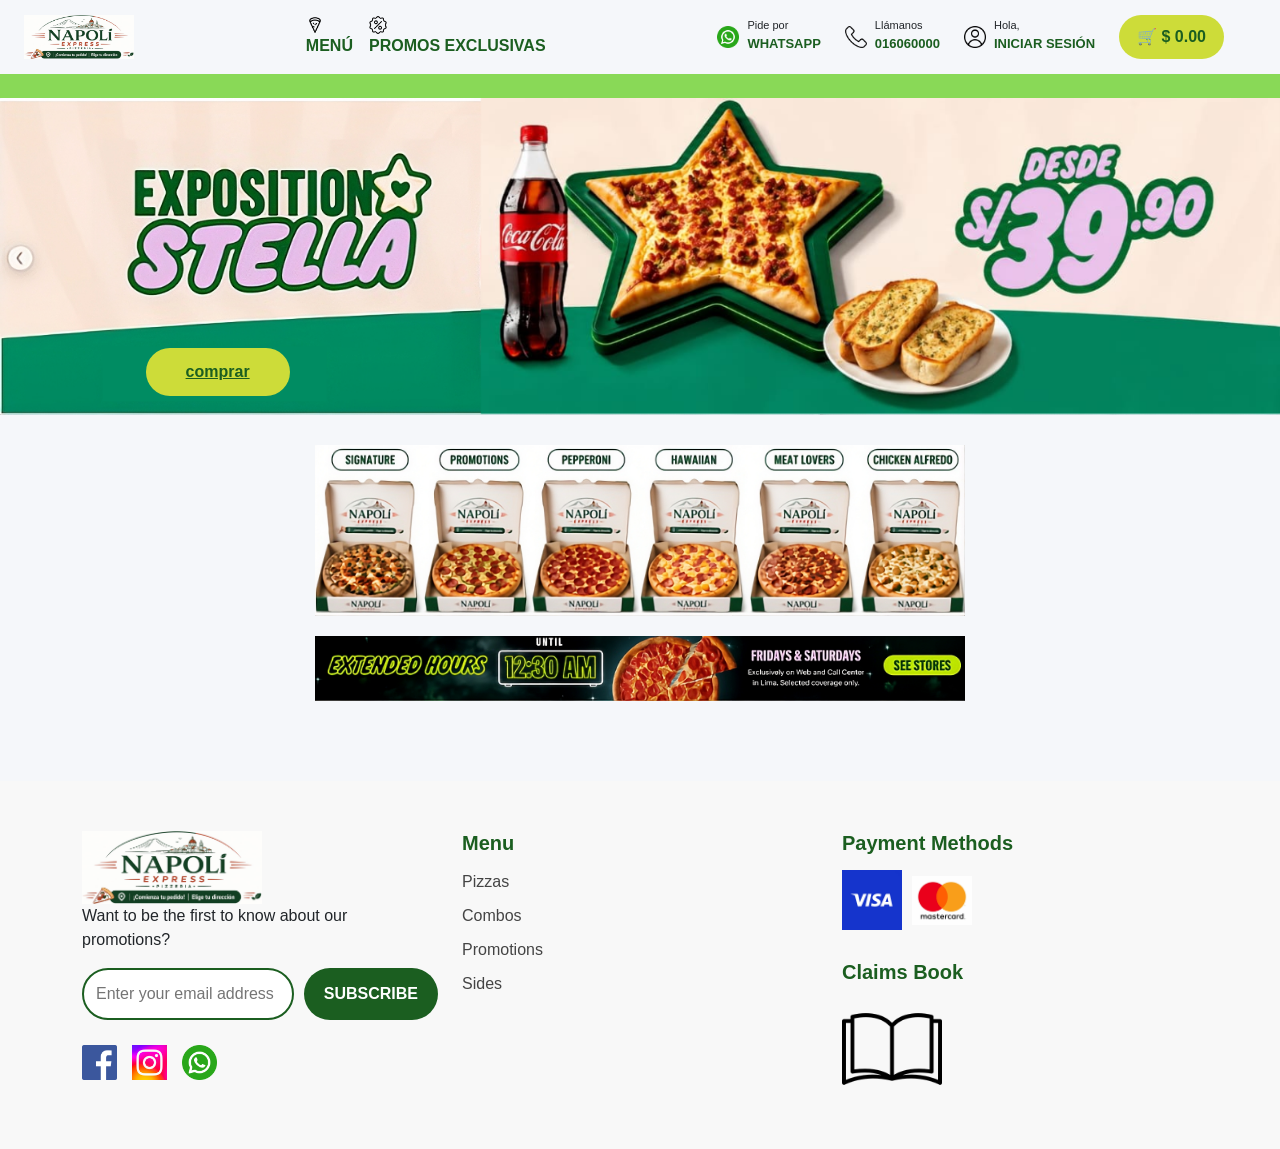
<file: index.html>
<!DOCTYPE html>
<html lang="es">
<head>
    <meta charset="UTF-8">
    <meta name="viewport" content="width=device-width, initial-scale=1.0">
    <title>Pizzería Web</title>

    <!-- Bootstrap -->
    <link href="https://cdn.jsdelivr.net/npm/bootstrap@5.3.0/dist/css/bootstrap.min.css" rel="stylesheet">
    <script src="https://cdn.jsdelivr.net/npm/bootstrap@5.3.0/dist/js/bootstrap.bundle.min.js"></script>

    <!-- CSS -->
    <link rel="stylesheet" href="css/styles1.css">
</head>
<body>

<!-- NAVBAR -->
<nav class="navbar navbar-expand-lg navbar-dark bs-emphasis-color">
    <div class="container-fluid px-2">

        <!-- LOGO (texto en tu caso) -->
        <a class="navbar-brand fw-bold text-success ms-3" href="#">
            <img src="img/logo.png" class="nav-logo">
        </a>

        <!-- BOTÓN RESPONSIVE -->
        <button class="navbar-toggler" data-bs-toggle="collapse" data-bs-target="#menu">
            <span class="navbar-toggler-icon"></span>
        </button>

        <!-- MENÚ -->
        <div class="collapse navbar-collapse me-5" id="menu">
            <ul class="navbar-nav mx-auto">
                <li class="nav-item">
                    <a class="nav-link" href="#">
                        <img src="img/menu.png" class="nav-icon-img">
                        MENÚ
                    </a>
                </li>

                <li class="nav-item">
                    <a class="nav-link" href="#">
                        <img src="img/promo.png" class="nav-icon-img">
                        PROMOS EXCLUSIVAS
                    </a>
                </li>
            </ul>

            <!-- DERECHA -->
            <div class="d-flex align-items-center gap-4 right-menu ms-3">

                <div class="d-flex align-items-center gap-2">
                    <img src="img/whatsapp.png" class="mini-icon">
                    <div class="small-text">
                        <div>Pide por</div>
                        <strong>WHATSAPP</strong>
                    </div>
                </div>

            <!-- TELÉFONO -->
            <div class="d-flex align-items-center gap-2">
                <img src="img/telefono.png" class="mini-icon">
                <div class="small-text">
                    <div>Llámanos</div>
                    <strong>016060000</strong>
                </div>
            </div>

            <!-- LOGIN -->
            <div class="d-flex align-items-center gap-2">
                <img src="img/user.png" class="mini-icon">
                <div class="small-text">
                    <div>Hola,</div>
                    <strong>INICIAR SESIÓN</strong>
                </div>
            </div>

            <!-- CARRITO -->
            <button class="cart-btn">
                🛒 $ 0.00
            </button>

        </div>

            </div>
        </div>

    </div>
</nav>

<!-- BARRA VERDE -->
<div class="top-bar text-center">
</div>


<!-- HERO -->
<section class="hero">
    <img src="img/panel.png" class="hero-img">

     <a href="pizza.html" class="hero-btn">
        comprar
     </a>
</section>


<section class="promo-images">

    <img src="img/promo1.png" class="promo-img-1">

    <img src="img/promo2.png" class="promo-img-2">

</section>

<!-- FOOTER -->
<footer class="footer">

    <div class="container">

        <div class="row">

            <!-- LOGO -->
            <div class="col-md-4 footer-left">

                <img src="img/logo.png" class="footer-logo">

                <p class="footer-text">
                    Want to be the first to know about our promotions?
                </p>

                <!-- SUBSCRIBE -->
                <div class="subscribe-box">

                    <input type="email" placeholder="Enter your email address">

                    <button>
                        SUBSCRIBE
                    </button>

                </div>

                <!-- REDES -->
                <div class="social-icons">

                    <img src="img/facebook.png" class="social-icon">

                    <img src="img/instagram.png" class="social-icon">

                    <img src="img/whatsapp.png" class="social-icon">

                </div>

            </div>

            <!-- LINKS -->
            <div class="col-md-4 footer-links">

                <h5>Menu</h5>

                <a href="#">Pizzas</a>
                <a href="#">Combos</a>
                <a href="#">Promotions</a>
                <a href="#">Sides</a>

            </div>

            <!-- DERECHA -->
            <div class="col-md-4 footer-right">

                <h5>Payment Methods</h5>

                <div class="payments">

                    <img src="img/visa.png" class="pay-icon">

                    <img src="img/mastercard.png" class="pay-icon">

                </div>

                <h5 class="claims-title">
                    Claims Book
                </h5>

                <img src="img/libro.png" class="book-img">
                
            </div>

        </div>

    </div>

</footer>

</body>
</html>
</file>
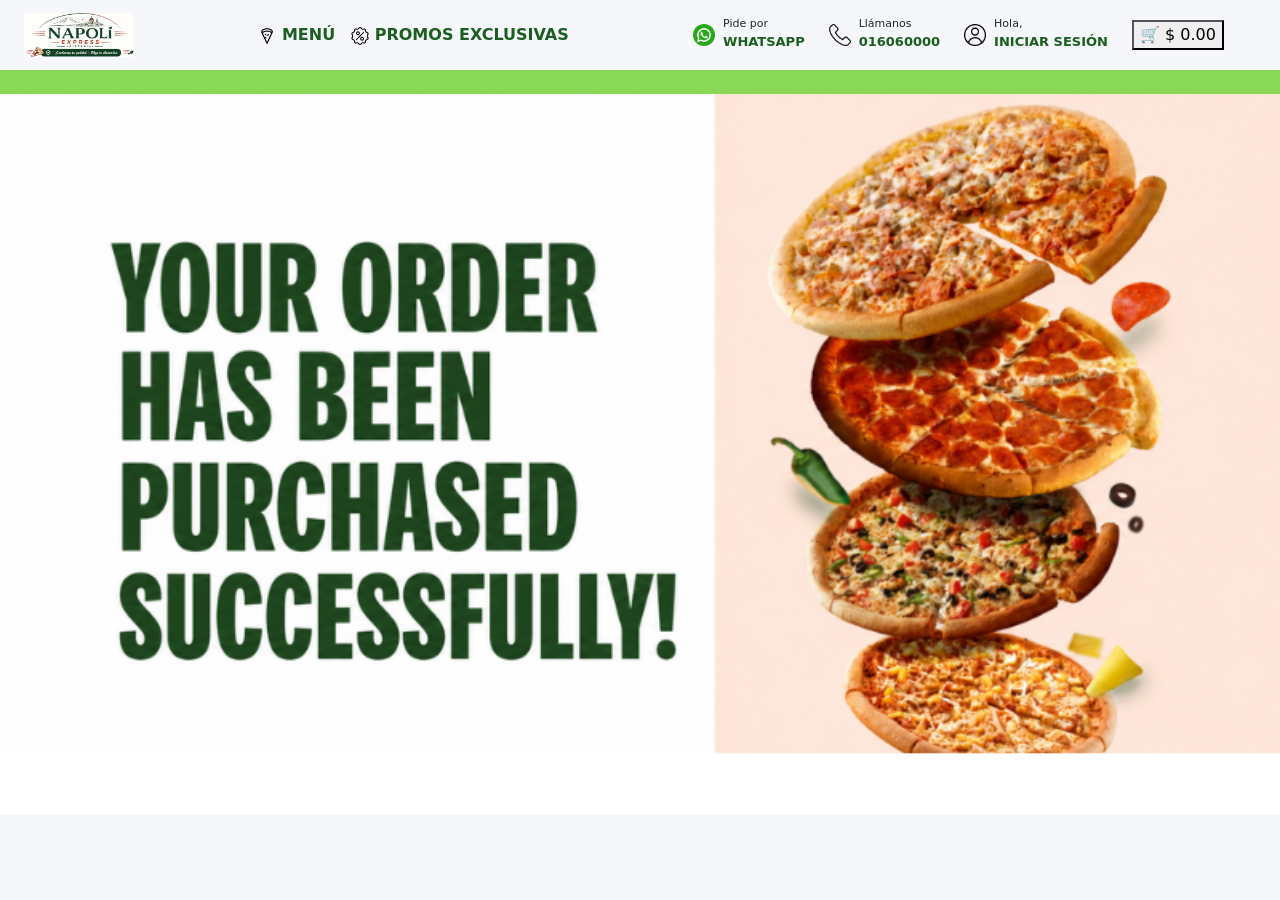
<file: final.html>
<!DOCTYPE html>
<html lang="es">
<head>
    <meta charset="UTF-8">
    <meta name="viewport" content="width=device-width, initial-scale=1.0">
    <title>Pizzería Web</title>

    <!-- Bootstrap -->
    <link href="https://cdn.jsdelivr.net/npm/bootstrap@5.3.0/dist/css/bootstrap.min.css" rel="stylesheet">

    <!-- CSS -->
    <link rel="stylesheet" href="css/styles3.css">
</head>
<body>

<!-- NAVBAR -->
<nav class="navbar navbar-expand-lg navbar-dark bs-emphasis-color">
    <div class="container-fluid px-2">

        <!-- LOGO (texto en tu caso) -->
        <a class="navbar-brand fw-bold text-success ms-3" href="#">
            <img src="img/logo.png" class="nav-logo">
        </a>

        <!-- BOTÓN RESPONSIVE -->
        <button class="navbar-toggler" data-bs-toggle="collapse" data-bs-target="#menu">
            <span class="navbar-toggler-icon"></span>
        </button>

        <!-- MENÚ -->
        <div class="collapse navbar-collapse me-5" id="menu">
            <ul class="navbar-nav mx-auto">
                <li class="nav-item">
                    <a class="nav-link" href="#">
                        <img src="img/menu.png" class="nav-icon-img">
                        MENÚ
                    </a>
                </li>

                <li class="nav-item">
                    <a class="nav-link" href="#">
                        <img src="img/promo.png" class="nav-icon-img">
                        PROMOS EXCLUSIVAS
                    </a>
                </li>
            </ul>

            <!-- DERECHA -->
            <div class="d-flex align-items-center gap-4 right-menu ms-3">

                <div class="d-flex align-items-center gap-2">
                    <img src="img/whatsapp.png" class="mini-icon">
                    <div class="small-text">
                        <div>Pide por</div>
                        <strong>WHATSAPP</strong>
                    </div>
                </div>

            <!-- TELÉFONO -->
            <div class="d-flex align-items-center gap-2">
                <img src="img/telefono.png" class="mini-icon">
                <div class="small-text">
                    <div>Llámanos</div>
                    <strong>016060000</strong>
                </div>
            </div>

            <!-- LOGIN -->
            <div class="d-flex align-items-center gap-2">
                <img src="img/user.png" class="mini-icon">
                <div class="small-text">
                    <div>Hola,</div>
                    <strong>INICIAR SESIÓN</strong>
                </div>
            </div>

            <!-- CARRITO -->
            <button class="cart-btn">
                🛒 $ 0.00
            </button>

        </div>

            </div>
        </div>

    </div>
</nav>

<!-- BARRA VERDE -->
<div class="top-bar text-center">
</div>

<section class="promo-images">

    <!-- IZQUIERDA -->
    <img src="img/final.png" class="hero-img-1">

</section>


</body>
</html>
</file>
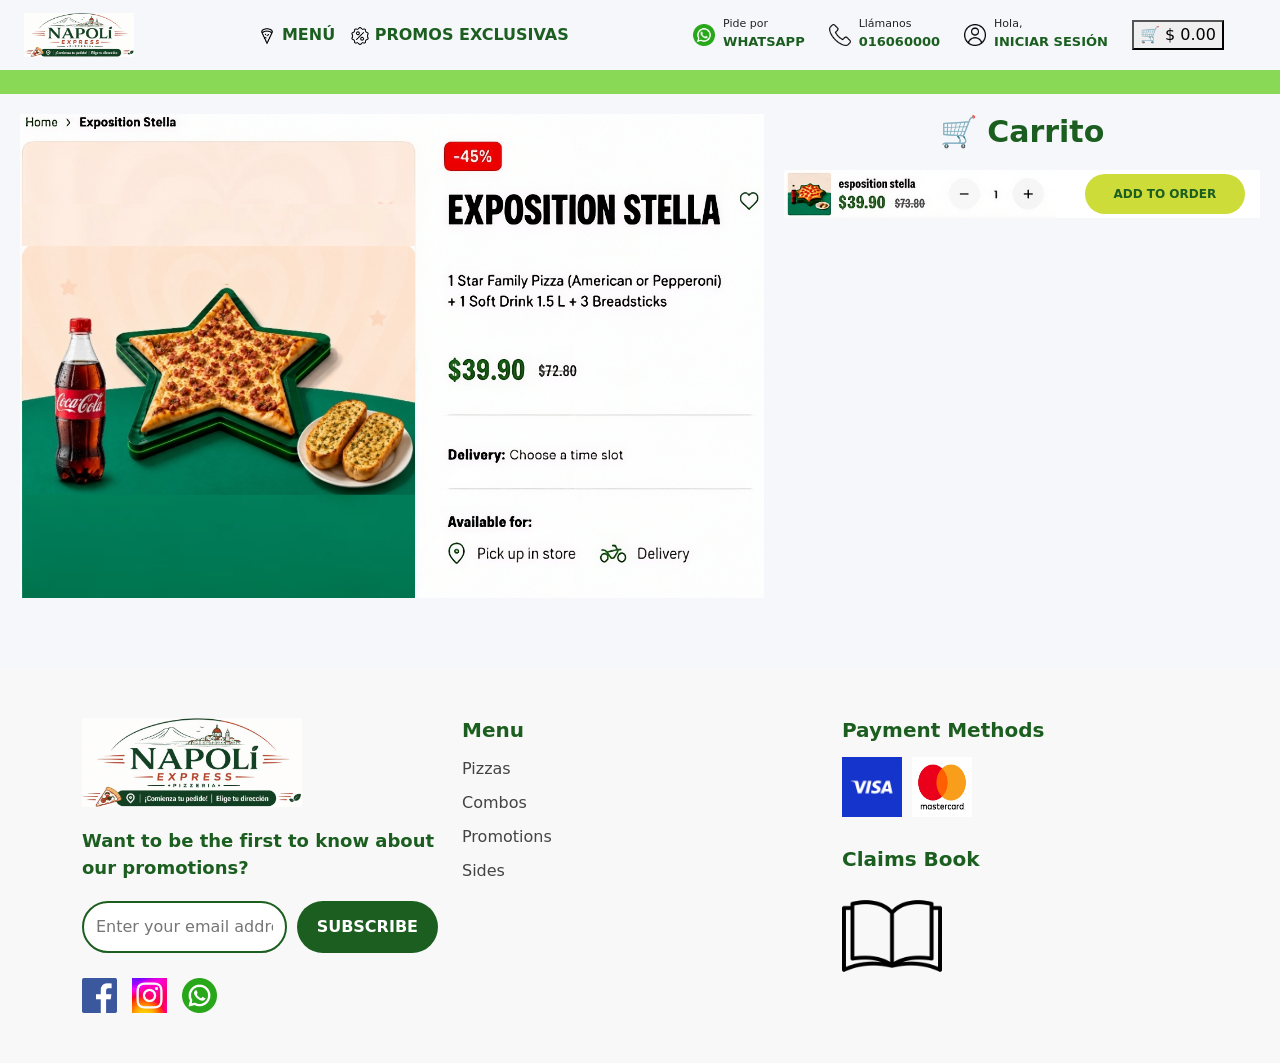
<file: pizza.html>
<!DOCTYPE html>
<html lang="es">
<head>
    <meta charset="UTF-8">
    <meta name="viewport" content="width=device-width, initial-scale=1.0">
    <title>Pizzería Web</title>

    <!-- Bootstrap -->
    <link href="https://cdn.jsdelivr.net/npm/bootstrap@5.3.0/dist/css/bootstrap.min.css" rel="stylesheet">

    <!-- CSS -->
    <link rel="stylesheet" href="css/styles2.css">
</head>
<body>

<!-- NAVBAR -->
<nav class="navbar navbar-expand-lg navbar-dark bs-emphasis-color">
    <div class="container-fluid px-2">

        <!-- LOGO (texto en tu caso) -->
        <a class="navbar-brand fw-bold text-success ms-3" href="#">
            <img src="img/logo.png" class="nav-logo">
        </a>

        <!-- BOTÓN RESPONSIVE -->
        <button class="navbar-toggler" data-bs-toggle="collapse" data-bs-target="#menu">
            <span class="navbar-toggler-icon"></span>
        </button>

        <!-- MENÚ -->
        <div class="collapse navbar-collapse me-5" id="menu">
            <ul class="navbar-nav mx-auto">
                <li class="nav-item">
                    <a class="nav-link" href="#">
                        <img src="img/menu.png" class="nav-icon-img">
                        MENÚ
                    </a>
                </li>

                <li class="nav-item">
                    <a class="nav-link" href="#">
                        <img src="img/promo.png" class="nav-icon-img">
                        PROMOS EXCLUSIVAS
                    </a>
                </li>
            </ul>

            <!-- DERECHA -->
            <div class="d-flex align-items-center gap-4 right-menu ms-3">

                <div class="d-flex align-items-center gap-2">
                    <img src="img/whatsapp.png" class="mini-icon">
                    <div class="small-text">
                        <div>Pide por</div>
                        <strong>WHATSAPP</strong>
                    </div>
                </div>

            <!-- TELÉFONO -->
            <div class="d-flex align-items-center gap-2">
                <img src="img/telefono.png" class="mini-icon">
                <div class="small-text">
                    <div>Llámanos</div>
                    <strong>016060000</strong>
                </div>
            </div>

            <!-- LOGIN -->
            <div class="d-flex align-items-center gap-2">
                <img src="img/user.png" class="mini-icon">
                <div class="small-text">
                    <div>Hola,</div>
                    <strong>INICIAR SESIÓN</strong>
                </div>
            </div>

            <!-- CARRITO -->
            <button class="cart-btn">
                🛒 $ 0.00
            </button>

        </div>

            </div>
        </div>

    </div>
</nav>

<!-- BARRA VERDE -->
<div class="top-bar text-center">
</div>

<section class="promo-images">

    <!-- IZQUIERDA -->
    <img src="img/pizza.png" class="hero-img-1">


    <div class="img-2-container">

        <h2 class="cart-title">
            🛒 Carrito
        </h2>

        <a href="final.html" class="hero-btn">
            ADD TO ORDER
        </a>

        <img src="img/pedido.png" class="hero-img-2">
    </div>

</section>

<!-- FOOTER -->
<footer class="footer">

    <div class="container">

        <div class="row">

            <!-- LOGO -->
            <div class="col-md-4 footer-left">

                <img src="img/logo.png" class="footer-logo">

                <p class="footer-text">
                    Want to be the first to know about our promotions?
                </p>

                <!-- SUBSCRIBE -->
                <div class="subscribe-box">

                    <input type="email" placeholder="Enter your email address">

                    <button>
                        SUBSCRIBE
                    </button>

                </div>

                <!-- REDES -->
                <div class="social-icons">

                    <img src="img/facebook.png" class="social-icon">

                    <img src="img/instagram.png" class="social-icon">

                    <img src="img/whatsapp.png" class="social-icon">

                </div>

            </div>

            <!-- LINKS -->
            <div class="col-md-4 footer-links">

                <h5>Menu</h5>

                <a href="#">Pizzas</a>
                <a href="#">Combos</a>
                <a href="#">Promotions</a>
                <a href="#">Sides</a>

            </div>

            <!-- DERECHA -->
            <div class="col-md-4 footer-right">

                <h5>Payment Methods</h5>

                <div class="payments">

                    <img src="img/visa.png" class="pay-icon">

                    <img src="img/mastercard.png" class="pay-icon">

                </div>

                <h5 class="claims-title">
                    Claims Book
                </h5>

                <img src="img/libro.png" class="book-img">
                
            </div>

        </div>

    </div>

</footer>

</body>
</html>
</file>
<file: css/styles1.css>
/* =========================
   GENERAL
========================= */
body {
    background-color: #f5f7fa;
    font-family: Arial, sans-serif;
    margin: 0;
    padding: 0;
}

h2 {
    font-weight: bold;
}

img {
    max-width: 100%;
    height: auto;
    display: block;
}

/* =========================
   NAVBAR
========================= */
.custom-navbar {
    background-color: white;
    border-bottom: 2px solid #eee;
}

.navbar .nav-link {
    color: #1b5e20;
    font-weight: 600;
}

.navbar .nav-link:hover {
    color: #2e7d32;
}

.nav-logo {
    width: 110px;
    height: auto;
}

/* MENÚ DERECHA */
.right-menu {
    display: flex;
    align-items: center;
    flex-wrap: wrap;
    gap: 15px;
}

/* =========================
   ICONOS
========================= */
.nav-icon-img {
    width: 18px;
    height: 18px;
    object-fit: contain;
}

.mini-icon {
    width: 22px;
    height: 22px;
    object-fit: contain;
}

.cart-icon {
    width: 18px;
    height: 18px;
}

/* FOOTER ICONOS (IMPORTANTE FIX) */
.social-icon {
    width: 35px;
    height: 35px;
    object-fit: contain;
}

.pay-icon {
    width: 60px;
    height: auto;
    object-fit: contain;
}

/* =========================
   TEXTOS
========================= */
.small-text div {
    font-size: 11px;
    line-height: 1;
}

.small-text strong {
    font-size: 13px;
    color: #1b5e20;
}

/* =========================
   BARRAS SUPERIORES
========================= */
.top-bar {
    background-color: #89d957;
    color: white;
    padding: 12px;
    text-align: center;
}

.promo-bar {
    background-color: #fbc02d;
    color: #1b5e20;
    padding: 8px;
    font-weight: 600;
    text-align: center;
}

/* =========================
   BOTONES
========================= */
.cart-btn {
    display: flex;
    align-items: center;
    gap: 8px;

    background-color: #cddc39;
    color: #1b5e20;

    border: none;
    border-radius: 25px;

    padding: 10px 18px;

    font-weight: bold;
    cursor: pointer;
}

/* HERO BUTTON */
.hero-btn {
    position: absolute;
    bottom: 6%;
    left: 17%;
    transform: translateX(-50%);

    background-color: #cddc39;
    color: #1b5e20;

    border: none;
    border-radius: 30px;

    padding: 12px 40px;

    font-size: 16px;
    font-weight: bold;

    cursor: pointer;
    text-align: center;
}

/* =========================
   HERO
========================= */
.hero {
    position: relative;
    width: 100%;
    overflow: hidden;
}

.hero-img {
    width: 100%;
    height: auto;
}

/* =========================
   CARDS
========================= */
.card {
    border: none;
    border-radius: 10px;
    transition: transform 0.3s ease;
}

.card:hover {
    transform: scale(1.03);
}

/* =========================
   PROMOCIONES
========================= */
.promo-images {
    display: flex;
    flex-direction: column;
    align-items: center;

    gap: 20px;
    padding: 30px 10px;
}

.promo-img-1,
.promo-img-2 {
    width: 100%;
    max-width: 650px;
    height: auto;
}

/* =========================
   FOOTER
========================= */
.footer {
    background-color: #f8f8f8;
    margin-top: 50px;
    padding: 50px 20px;
}

.footer-logo {
    width: 180px;
    height: auto;
}

.book-img {
    width: 100px;
    height: auto;
}

/* SUBSCRIBE */
.subscribe-box {
    display: flex;
    flex-wrap: wrap;
    gap: 10px;
    margin-bottom: 25px;
}

.subscribe-box input {
    flex: 1;
    min-width: 200px;

    padding: 12px;
    border: 2px solid #1b5e20;
    border-radius: 30px;
    outline: none;
}

.subscribe-box button {
    background-color: #1b5e20;
    color: white;

    padding: 12px 20px;

    border: none;
    border-radius: 30px;

    font-weight: bold;
    cursor: pointer;
}

/* REDES */
.social-icons {
    display: flex;
    gap: 15px;
    flex-wrap: wrap;
}

/* LINKS */
.footer-links {
    display: flex;
    flex-direction: column;
}

.footer-links h5,
.footer-right h5 {
    color: #1b5e20;
    font-weight: bold;
    margin-bottom: 15px;
}

.footer-links a {
    text-decoration: none;
    color: #444;
    margin-bottom: 10px;
}

.footer-links a:hover {
    color: #1b5e20;
}

/* PAYMENTS FIX */
.payments {
    display: flex;
    gap: 10px;
    align-items: center;
    flex-wrap: wrap;
    margin-bottom: 30px;
}

/* =========================
   TABLET
========================= */
@media (max-width: 992px) {

    .right-menu {
        justify-content: center;
    }

    .hero-btn {
        font-size: 14px;
        padding: 10px 30px;
    }

    .nav-logo {
        width: 90px;
    }
}

/* =========================
   CELULAR
========================= */
@media (max-width: 768px) {

    .right-menu {
        flex-direction: column;
        align-items: flex-start;
    }

    .hero-btn {
        font-size: 13px;
        padding: 3px 25px;
        bottom: 5%;
    }

    .small-text div {
        font-size: 10px;
    }

    .small-text strong {
        font-size: 12px;
    }

    .promo-img-1,
    .promo-img-2 {
        width: 95%;
    }

    .subscribe-box {
        flex-direction: column;
    }

    .subscribe-box button {
        width: 100%;
    }
}
</file>
<file: css/styles3.css>
/* =========================
   GENERAL
========================= */
body {
    background-color: #f5f7fa;
}

h2 {
    font-weight: bold;
}

img {
    max-width: 100%;
    height: auto;
}


/* =========================
   NAVBAR
========================= */
.custom-navbar {
    background-color: white;
    border-bottom: 2px solid #eee;
}

.navbar .nav-link {
    color: #1b5e20;
    font-weight: 600;
}

.navbar .nav-link:hover {
    color: #2e7d32;
}

.nav-logo {
    width: 110px;
    height: auto;
}


/* EVITA DESBORDES */
.right-menu {
    display: flex;
    flex-wrap: wrap;
    gap: 15px;
}


/* =========================
   ICONOS
========================= */
.nav-icon {
    font-size: 18px;
    color: #1b5e20;
}

.nav-icon-img {
    width: 18px;
    height: 18px;
    object-fit: contain;
}

.mini-icon {
    width: 22px;
    height: 22px;
    object-fit: contain;
}

.cart-icon {
    width: 18px;
    height: 18px;
}


/* =========================
   TEXTOS
========================= */
.login-text {
    font-size: 14px;
}

.small-text div {
    font-size: 11px;
    line-height: 1;
}

.small-text strong {
    font-size: 13px;
    color: #1b5e20;
}


/* =========================
   BARRAS
========================= */
.top-bar {
    background-color: #89d957;
    color: white;
    padding: 12px;
}

.promo-bar {
    background-color: #fbc02d;
    color: #1b5e20;
    padding: 8px;
    font-weight: 600;
}


/* =========================
   HERO IMAGE
========================= */
.hero-img-1 {
    width: 100%;
    max-width: 1400px;
    height: auto;
    display: block;
    margin: 0 auto;
}


/* =========================
   TABLET
========================= */
@media (max-width: 992px) {

    .right-menu {
        justify-content: center;
    }

    .hero-img-1 {
        max-width: 100%;
    }
}


/* =========================
   CELULAR
========================= */
@media (max-width: 768px) {

    .right-menu {
        flex-direction: column;
        align-items: flex-start;
    }

    .hero-img-1 {
        width: 95%;
    }
}
</file>
<file: css/styles2.css>
/* =========================
   GENERAL
========================= */
body {
    background-color: #f5f7fa;
}

h2 {
    font-weight: bold;
}

img {
    max-width: 100%;
    height: auto;
}


/* =========================
   NAVBAR
========================= */
.custom-navbar {
    background-color: white;
    border-bottom: 2px solid #eee;
}

.navbar .nav-link {
    color: #1b5e20;
    font-weight: 600;
}

.navbar .nav-link:hover {
    color: #2e7d32;
}

.nav-logo {
    width: 110px;
    height: auto;
}

/* EVITA ROMPER EN MÓVIL */
.right-menu {
    display: flex;
    flex-wrap: wrap;
    gap: 15px;
}


/* =========================
   ICONOS
========================= */
.nav-icon {
    font-size: 18px;
    color: #1b5e20;
}

.nav-icon-img {
    width: 18px;
    height: 18px;
    object-fit: contain;
}

.mini-icon {
    width: 22px;
    height: 22px;
    object-fit: contain;
}

.cart-icon {
    width: 18px;
    height: 18px;
}

.social-icon {
    width: 35px;
    height: 35px;
    cursor: pointer;
}

.pay-icon {
    width: 60px;
    max-width: 100%;
}


/* =========================
   TEXTOS
========================= */
.login-text {
    font-size: 14px;
}

.small-text div {
    font-size: 11px;
    line-height: 1;
}

.small-text strong {
    font-size: 13px;
    color: #1b5e20;
}

.cart-title {
    font-size: 30px;
    font-weight: bold;
    color: #1b5e20;
    margin-bottom: 20px;
}

.footer-text {
    font-size: 18px;
    font-weight: bold;
    color: #1b5e20;
    margin-bottom: 20px;
}

.claims-title {
    margin-top: 20px;
}


/* =========================
   BARRA SUPERIOR
========================= */
.top-bar {
    background-color: #89d957;
    color: white;
    padding: 12px;
}


/* =========================
   HERO / PROMO
========================= */
.hero {
    position: relative;
    width: 100%;
    overflow: hidden;
}

.promo-images {
    display: flex;
    justify-content: center;
    align-items: flex-start;
    gap: 20px;
    padding: 20px;
}


/* IMAGEN IZQUIERDA */
.hero-img-1 {
    width: 60%;
    height: auto;
    display: block;
}


/* PANEL DERECHO */
.cart-panel {
    width: 30%;
    display: flex;
    flex-direction: column;
    align-items: center;
}

.img-2-container {
    position: relative;
    display: flex;
    flex-direction: column;
    align-items: center;
}


/* IMAGEN DERECHA */
.hero-img-2 {
    width: 100%;
    height: auto;
    display: block;
}


/* =========================
   BOTÓN HERO (FIX RESPONSIVE)
========================= */
.hero-btn {
    position: absolute;
    bottom: 4%;
    left: 80%;
    transform: translateX(-50%);

    width: 160px;
    height: 40px;

    display: flex;
    justify-content: center;
    align-items: center;

    background-color: #cddc39;
    color: #1b5e20;

    border-radius: 50px;

    font-size: 12px;
    font-weight: bold;

    text-decoration: none;
}


/* =========================
   FOOTER
========================= */
.footer {
    background-color: #f8f8f8;
    margin-top: 50px;
    padding: 50px 20px;
}

.footer-logo {
    width: 220px;
    margin-bottom: 20px;
}

.book-img {
    width: 100px;
    max-width: 100%;
}


/* SUBSCRIBE */
.subscribe-box {
    display: flex;
    flex-wrap: wrap;
    gap: 10px;
    margin-bottom: 25px;
}

.subscribe-box input {
    flex: 1;
    min-width: 200px;

    padding: 12px;
    border: 2px solid #1b5e20;
    border-radius: 30px;
    outline: none;
}

.subscribe-box button {
    background-color: #1b5e20;
    color: white;

    padding: 12px 20px;

    border: none;
    border-radius: 30px;

    font-weight: bold;
}


/* REDES */
.social-icons {
    display: flex;
    gap: 15px;
    flex-wrap: wrap;
}


/* LINKS */
.footer-links {
    display: flex;
    flex-direction: column;
}

.footer-links h5,
.footer-right h5 {
    color: #1b5e20;
    font-weight: bold;
    margin-bottom: 15px;
}

.footer-links a {
    text-decoration: none;
    color: #444;
    margin-bottom: 10px;
}

.footer-links a:hover {
    color: #1b5e20;
}


/* PAYMENT */
.payments {
    display: flex;
    gap: 10px;
    margin-bottom: 30px;
    flex-wrap: wrap;
}


/* =========================
   TABLET
========================= */
@media (max-width: 992px) {

    .promo-images {
        flex-direction: column;
        align-items: center;
    }

    .hero-img-1,
    .hero-img-2 {
        width: 90%;
    }

    .right-menu {
        justify-content: center;
    }
}


/* =========================
   CELULAR
========================= */
@media (max-width: 768px) {

    .promo-images {
        flex-direction: column;
        align-items: center;
    }

    .hero-img-1,
    .hero-img-2 {
        width: 95%;
    }

    .hero-btn {
        padding: 2% 20px;
        font-size: 11px;
        bottom: 1%;
    }

    .subscribe-box {
        flex-direction: column;
    }

    .subscribe-box input,
    .subscribe-box button {
        width: 100%;
    }

    .footer {
        text-align: center;
    }

    .social-icons {
        justify-content: center;
    }
}
</file>
